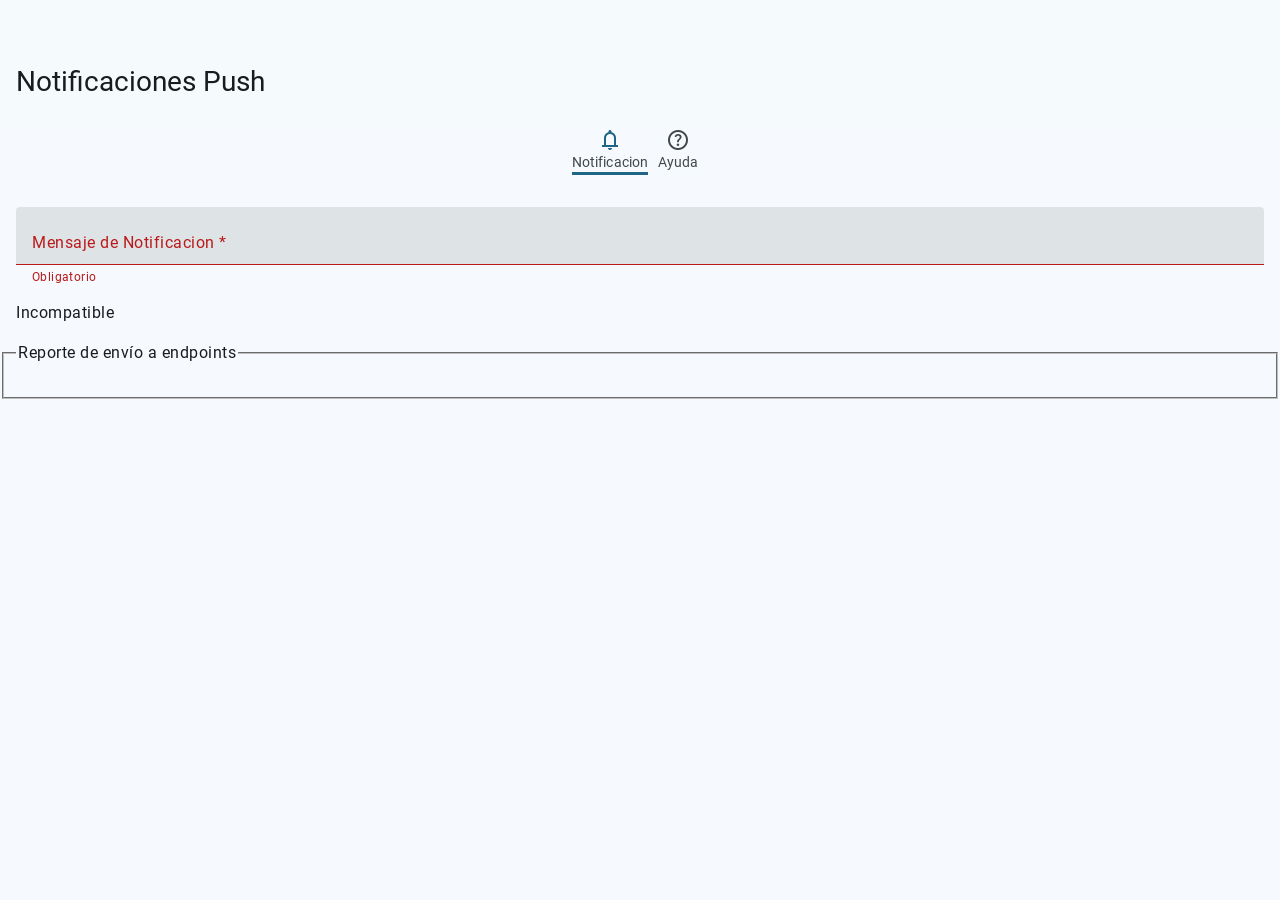
<file: index.html>
<!DOCTYPE html>
<html lang="es" class="light dark">

<head>

 <meta charset="UTF-8">
 <title>Inicio - NotificacionPush</title>

 <!-- Resumen para los motores de búsqueda. -->
 <meta name="description" content="Ejemplo de PWA con Material Design">

 <script src="js/registraServiceWorker.js"></script>

 <meta name="viewport" content="width=device-width">

 <!-- Color de la barra de navegación de Chrome en dispositivos móviles. -->
 <meta name="theme-color" content="#fffbfe">

 <!-- Ícono para la página web, que normalmente se pone en la raíz del sitio.
  Puede ser diferente para cada página. -->
 <link rel="icon" sizes="32x32" href="img/PWA_Notification_Icon_Transparent.png">

 <!-- Configuración de la PWA para Chrome, Edge y Safari.
  Debe ponerse en todas las páginas. -->
  <link rel="manifest" crossorigin="use-credentials" href="site.webmanifest"/>

 <!-- Permite a los navegadores, que como Safari no soportan el estándar
  completo de custom elementsm, lo cumplan totalmente. Debe ponerse en todas
  las páginas. -->
 <script src="ungap/custom-elements.js"></script>

 <!-- Configuración de todas las páginas con JavaSript. -->
 <script type="module" src="js/configura.js"></script>
 <link rel="stylesheet" href="css/estilos.css">
 <link rel="stylesheet" href="css/transicion_pestanas.css">
 <script type="module" src="lib/js/consumeJson.js"></script>
 <script type="module" src="lib/js/muestraObjeto.js"></script>
 <script type="module" src="lib/js/muestraError.js"></script>
</head>

<body onload="preparaVista()">
  <md-top-app-bar adicional="tab" headline="headline">
    <!-- <button class="md-standard-icon-button"    type="button" slot="navigation" title="Atrás">
       <span class="material-symbols-outlined">arrow_back</span>
     </button>
     
 
   
 
     
    <button type="button" class="md-standard-icon-button" title="Guardar" slot="action">
       <span class="material-symbols-outlined">save</span>
     </button>
     
 
     <button type="button" class="md-standard-icon-button" title="Cerrar" slot="action">
       <span class="material-symbols-outlined">close</span>
     </button>
      -->
      <h1>Notificaciones Push</h1>
  
    </md-top-app-bar>
    
   <h1 id="headline">Notificaciones Push</h1>
  
   <nav-tab-fixed id="tab"></nav-tab-fixed>


 <menu style="display: flex; list-style: none; flex-wrap: wrap; gap: 0.5rem;">
  <li>
   <button id="btnSuscribe" type="button" class="md-filled-button" hidden onclick="suscribe()">
    Suscríbete
   </button>
  </li>
  <li>
   <button id="btnCancela" type="button" class="md-filled-button" hidden onclick="cancela()">
    Cancela suscripción
   </button>
  </li>
  <li>
   <button id="btnNotifica" class="md-filled-button" type="button" hidden
     onclick="notificaDesdeElServidor()">
    Notifica
   </button>
  </li>
  <!--<li>-->
  <!-- <a href="srv/genera-llaves.php" target="_blank">Genera llaves</a>-->
  <!--</li>-->
 </menu>
  <p>
   <label class="md-filled-text-field">
    <input name="mensaje" required placeholder="Mensaje*">
    <span>Mensaje de Notificacion *</span>
    <small>Obligatorio</small>
   </label>
   
  </p>

 <p>
  <output id="outEstado">
   <progress max="100">Cargando&hellip;</progress>
  </output>
 </p>

 <fieldset>
  <legend>Reporte de envío a endpoints</legend>

  <dl id="reporte"></dl>

 </fieldset>

 <script type="module">

  import { exportaAHtml } from "./lib/js/exportaAHtml.js"
  import {
   activaNotificacionesPush
  } from "./lib/js/activaNotificacionesPush.js"
  import { getSuscripcionPush } from "./lib/js/getSuscripcionPush.js"
  import { suscribeAPush } from "./lib/js/suscribeAPush.js"
  import { cancelaSuscripcionPush } from "./lib/js/cancelaSuscripcionPush.js"
  import { consumeJson } from "./lib/js/consumeJson.js"
  import { enviaJson } from "./lib/js/enviaJson.js"
  import { muestraError } from "./lib/js/muestraError.js"
  import { muestraObjeto } from "./lib/js/muestraObjeto.js"
  import { urlBase64ToUint8Array } from "./lib/js/urlBase64ToUint8Array.js"
  import {
   calculaDtoParaSuscripcion
  } from "./lib/js/calculaDtoParaSuscripcion.js"

  const applicationServerKey = urlBase64ToUint8Array(
   "BFf3Ablf-26J67M4bYy4seJHNl9mvrgDxEK5aJDLKlVyd6zzmoYeIvOo0AA1Z-HOHUQEBnWKHfJ3h5suHv6h1E8")
  /** @enum {string} */
  const Estado = {
   CALCULANDO: "Calculando…",
   SUSCRITO: "Suscrito",
   DESUSCRITO: "Sin suscripción",
   INCOMPATIBLE: "Incompatible"
  }

  async function preparaVista() {
   try {
    await activaNotificacionesPush("sw.js")
    const suscripcion = await getSuscripcionPush()
    if (suscripcion === null) {
     muestraEstado(Estado.DESUSCRITO)
    } else {
     // Modifica la suscripción en el servidor,
     const dto = calculaDtoParaSuscripcion(suscripcion)
     await enviaJson("srv/suscripcion-modifica.php", dto)
     muestraEstado(Estado.SUSCRITO)
    }
   } catch (error) {
    muestraEstado(Estado.INCOMPATIBLE)
    muestraError(error)
   }
  }
  exportaAHtml(preparaVista)

   async function notificaDesdeElServidor() {
  try {
    const mensajeInput = document.querySelector('input[name="mensaje"]').value;
    if (!mensajeInput) {
      alert('Por favor, ingresa un mensaje.');
      return;
    }
    const payload = { mensaje: mensajeInput };

    reporte.innerHTML = `<progress max="100">Cargando&hellip;</progress>`;
    const response = await fetch('srv/notifica.php', {
      method: 'POST',
      headers: { 'Content-Type': 'application/json' },
      body: JSON.stringify(payload),
    });
    const render = await response.json();
if (render.reporte && render.reporte.innerHTML) {
  reporte.innerHTML = render.reporte.innerHTML;
} else {
  console.error("Respuesta del servidor no contiene 'reporte.innerHTML':", render);
}
  } catch (error) {
    muestraError(error);
  }
}
  exportaAHtml(notificaDesdeElServidor)

  async function suscribe() {
   try {
    muestraEstado(Estado.CALCULANDO)
    const suscripcion = await suscribeAPush(applicationServerKey)
    // Agrega la suscripción al servidor,
    const dto = calculaDtoParaSuscripcion(suscripcion)
    await enviaJson("srv/suscripcion-modifica.php", dto)
    muestraEstado(Estado.SUSCRITO)
   } catch (error) {
    muestraError(error)
   }
  }
  exportaAHtml(suscribe)

  async function cancela() {
   try {
    muestraEstado(Estado.CALCULANDO)
    const suscripcion = await cancelaSuscripcionPush()
    if (suscripcion !== null) {
     // Elimina la suscripción en el servidor,
     const dto = calculaDtoParaSuscripcion(suscripcion)
     await enviaJson("srv/suscripcion-elimina.php", dto)
     muestraEstado(Estado.DESUSCRITO)
    }
   } catch (error) {
    muestraError(error)
   }
  }
  exportaAHtml(cancela)

  /** @param {Estado} estado */
  function muestraEstado(estado) {
   outEstado.value = estado
   if (estado === Estado.INCOMPATIBLE || estado === Estado.CALCULANDO) {
    btnSuscribe.hidden = true
    btnCancela.hidden = true
    btnNotifica.hidden = true
   } else if (estado === Estado.SUSCRITO) {
    btnSuscribe.hidden = true
    btnCancela.hidden = false
    btnNotifica.hidden = false
   } else if (estado === Estado.DESUSCRITO) {
    btnSuscribe.hidden = false
    btnCancela.hidden = true
    btnNotifica.hidden = true
   }
  }

 </script>

</body>

</html>
</file>
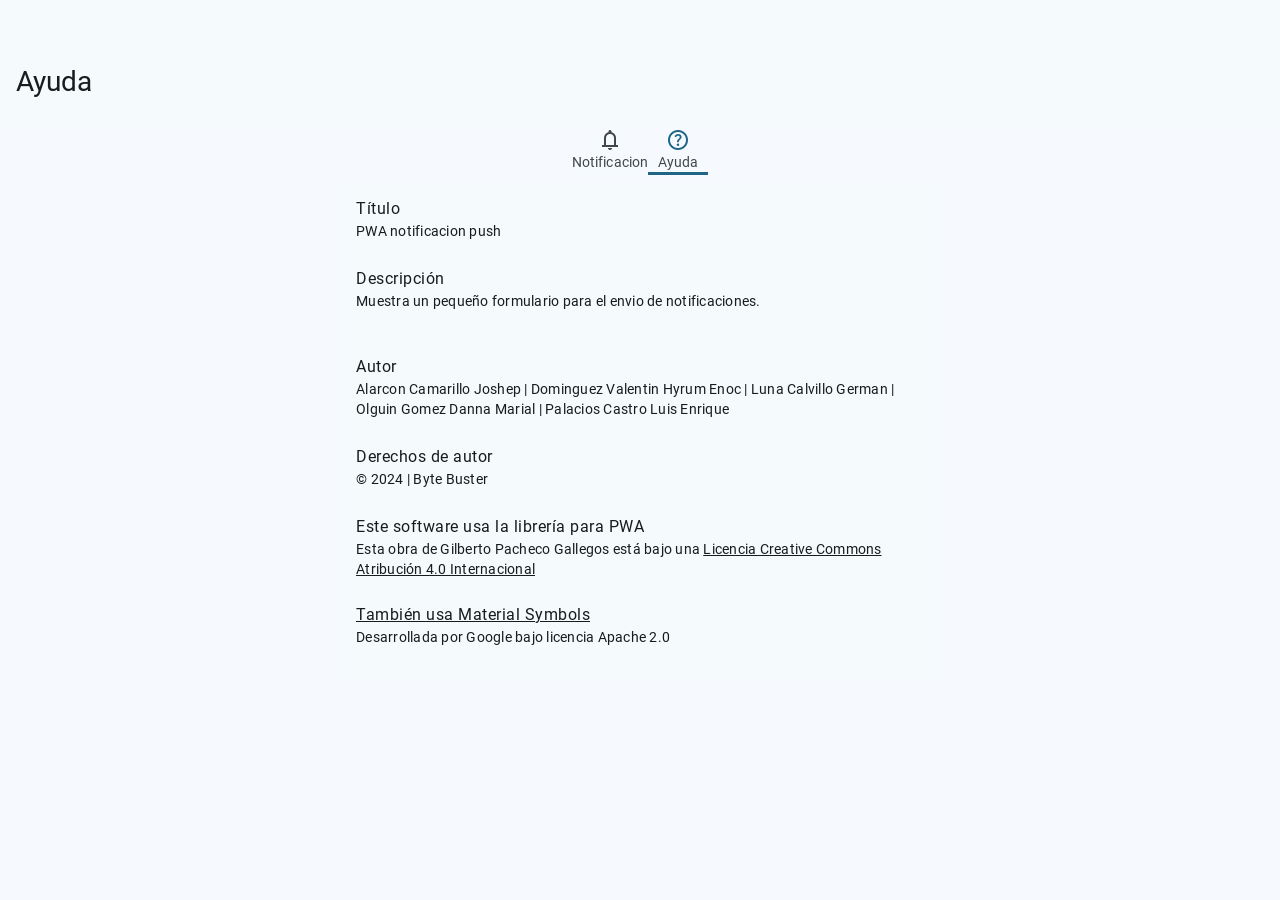
<file: ayuda.html>
<!DOCTYPE html>
<html lang="es" class="light dark">

<head>

 <meta charset="UTF-8">
 <title>Ayuda - NotificacionPush</title>

 <script src="js/registraServiceWorker.js"></script>

 <meta name="viewport" content="width=device-width">
 <meta name="theme-color" content="#fffbfe">
 <link rel="icon" sizes="32x32" href="img/PWA_Notification_Icon_Transparent.png">
 <link rel="manifest" crossorigin="use-credentials" href="site.webmanifest"/>
 <script src="ungap/custom-elements.js"></script>

 <script type="module" src="js/configura.js"></script>
 <link rel="stylesheet" href="css/estilos.css">
 <link rel="stylesheet" href="css/transicion_pestanas.css">

</head>

<body>

  <md-top-app-bar adicional="tab" headline="headline">

    <h1>Ayuda</h1>
  
   </md-top-app-bar>
  
   <h1 id="headline">Ayuda</h1>
  
   <nav-tab-fixed id="tab"></nav-tab-fixed>

 <main>

  <ul class="md-list">
    <li class="md-two-line">
      <span class="headline">
        Título
      </span>
      <span class="supporting">
        PWA notificacion push
      </span>
    </li>
    <li class="md-three-line">
      <span class="headline">
        Descripción
      </span>
      <span class="supporting">
        Muestra un pequeño formulario para el envio de notificaciones.
      </span>
    </li>
    <li class="md-three-line">
      <span class="headline">
        Autor
      </span>
      <span class="supporting">
        Alarcon Camarillo Joshep |
        Dominguez Valentin Hyrum Enoc  |
        Luna Calvillo German |
        Olguin Gomez Danna Marial |
        Palacios Castro Luis Enrique
      </span>
    </li>
    <li class="md-two-line">
      <span class="headline">
        Derechos de autor
      </span>
      <span class="supporting">
        &copy; 2024 | Byte Buster
      </span>
    </li>
    <li class="md-three-line">
      <span class="headline">
        Este software usa la librería para PWA
      </span>
      <span class="supporting">
        Esta obra de Gilberto Pacheco Gallegos está bajo una
        <a target="_blank" rel="license noopener noreferrer" href="http://creativecommons.org/licenses/by/4.0/">
          Licencia Creative Commons Atribución 4.0
          Internacional</a> </span>
    </li>
    <li>
      <a class="md-three-line" target="_blank" rel=”noopener noreferrer” href="https://fonts.google.com/icons">
        <span class="headline">
          También usa Material Symbols
        </span>
        <span class="supporting">
          Desarrollada por Google bajo licencia Apache 2.0
        </span>
      </a>
    </li>
  </ul>

 </main>

 <nav-drw></nav-drw>

</body>

</html>
</file>
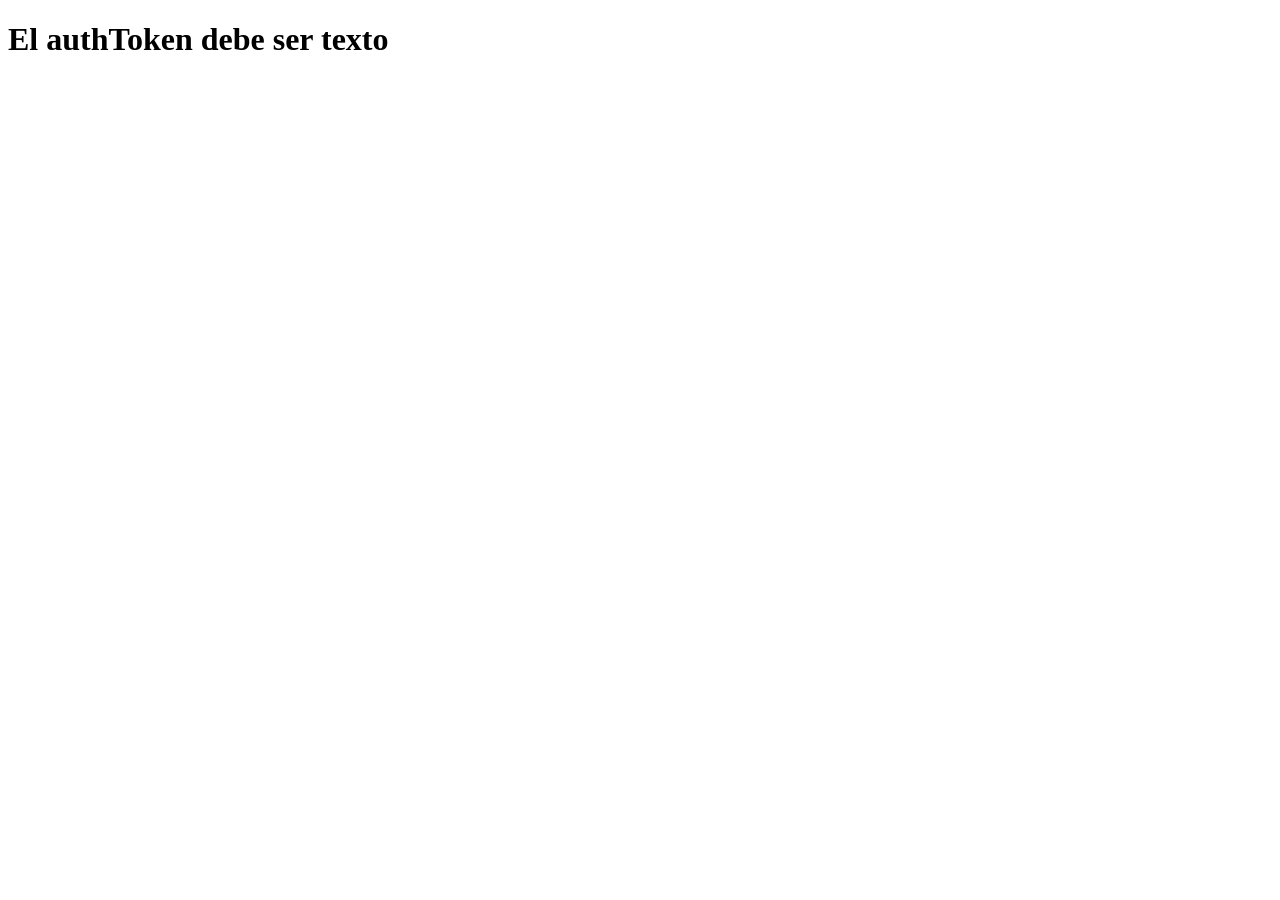
<file: error/authtokenincorrecto.html>
<!DOCTYPE html>
<html lang="es">

<head>

 <meta charset="UTF-8">
 <meta name="viewport" content="width=device-width">

 <title>El authToken debe ser texto</title>

<body>

 <h1>El authToken debe ser texto</h1>

</body>

</html>
</file>
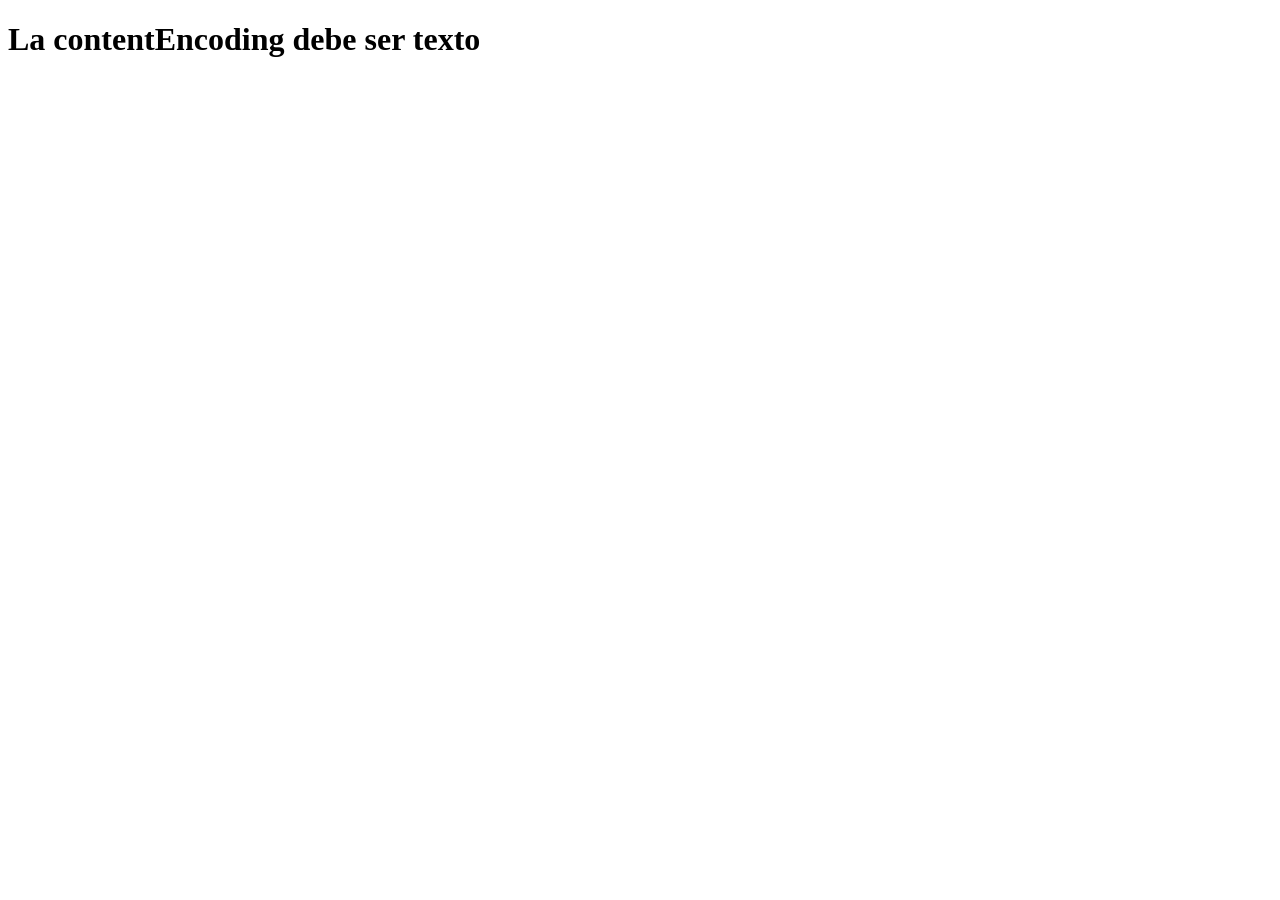
<file: error/contentencodingincorrecta.html>
<!DOCTYPE html>
<html lang="es">

<head>

 <meta charset="UTF-8">
 <meta name="viewport" content="width=device-width">

 <title>La contentEncoding debe ser texto</title>

<body>

 <h1>La contentEncoding debe ser texto</h1>

</body>

</html>
</file>
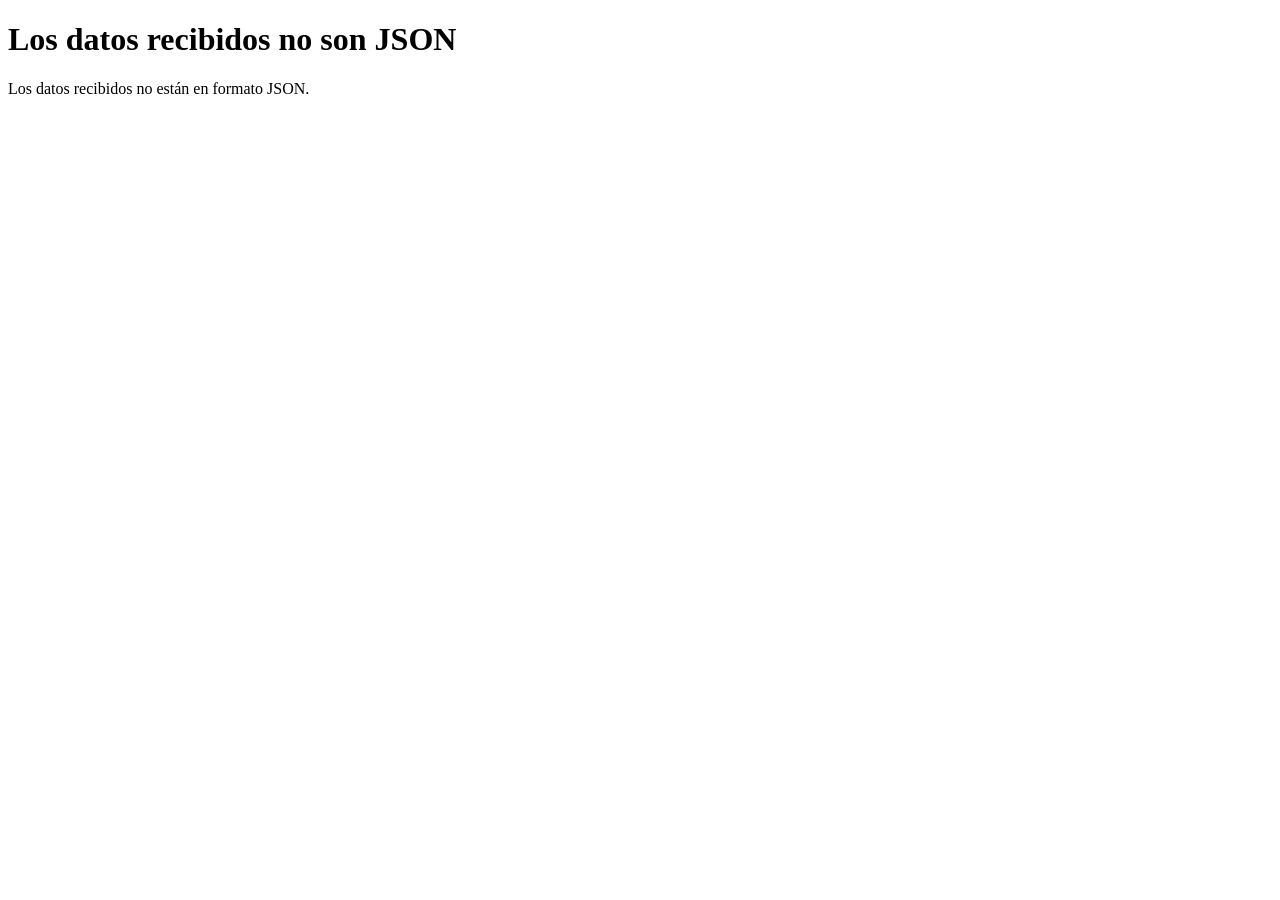
<file: error/datosnojson.html>
<!DOCTYPE html>
<html lang="es">

<head>

 <meta charset="UTF-8">
 <meta name="viewport" content="width=device-width">

 <title>Los datos recibidos no son JSON</title>

</head>

<body>

 <h1>Los datos recibidos no son JSON</h1>

 <p>
  Los datos recibidos no están en formato JSON.
 </p>

</body>

</html>
</file>
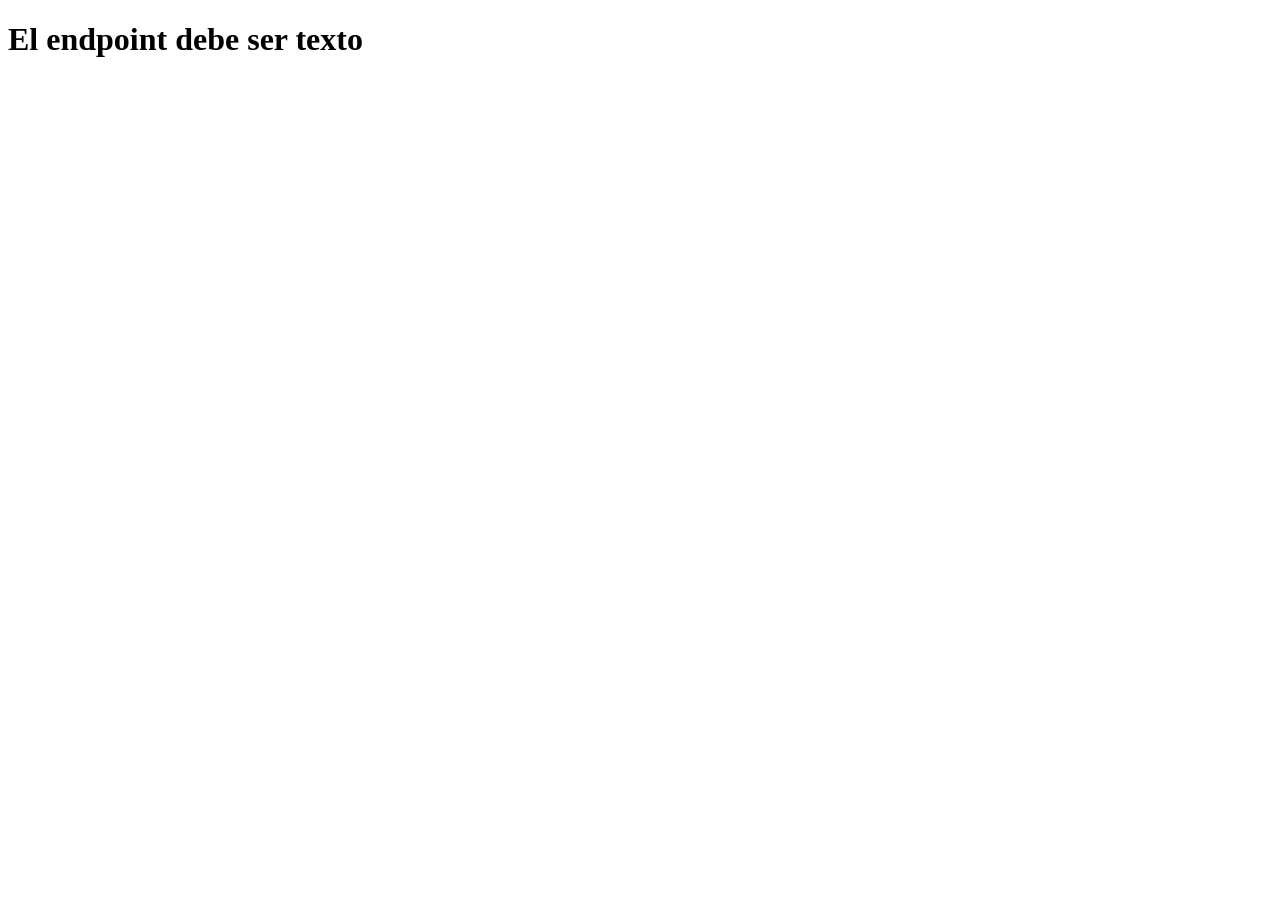
<file: error/endpointincorrecto.html>
<!DOCTYPE html>
<html lang="es">

<head>

 <meta charset="UTF-8">
 <meta name="viewport" content="width=device-width">

 <title>El endpoint debe ser texto</title>

<body>

 <h1>El endpoint debe ser texto</h1>

</body>

</html>
</file>
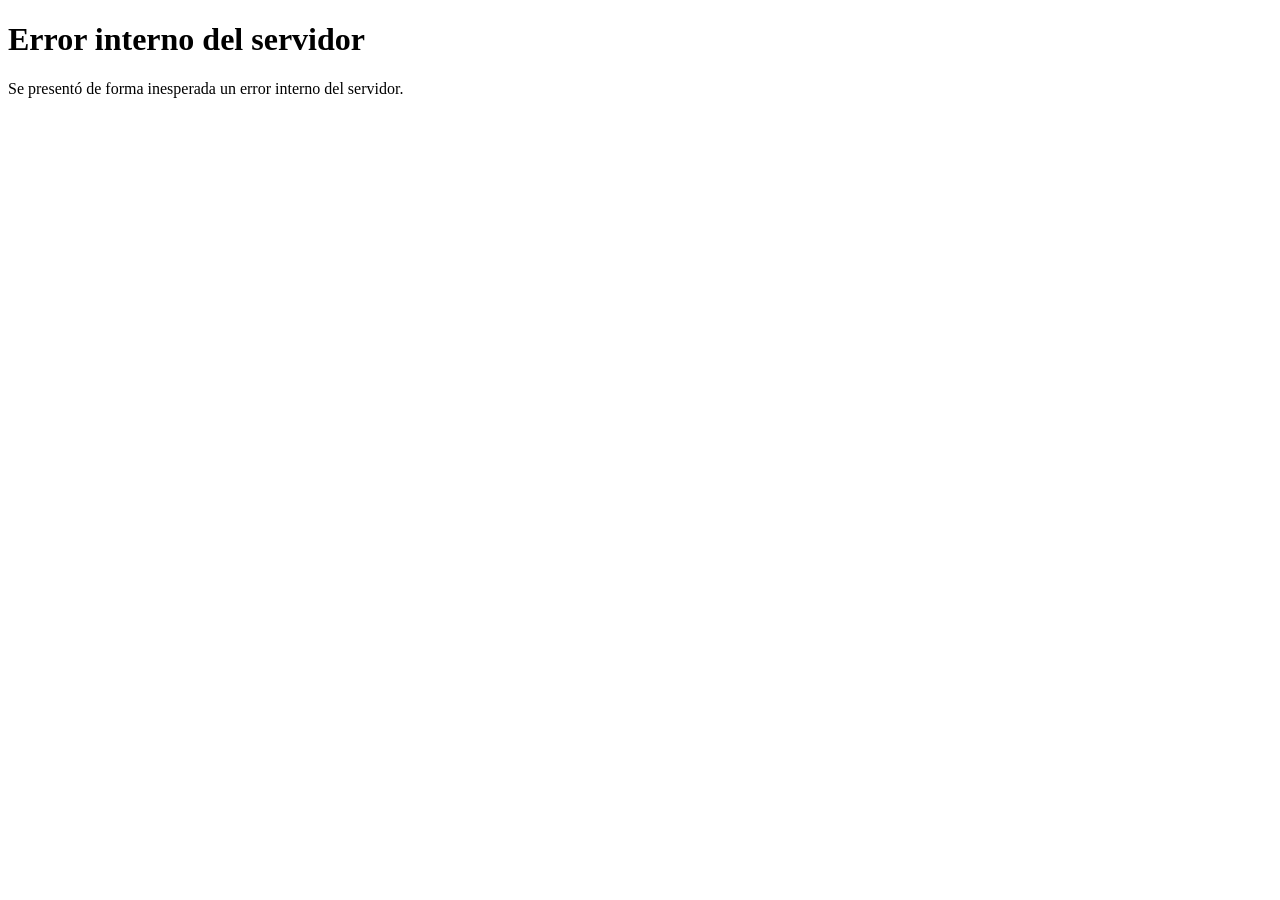
<file: error/errorinterno.html>
<!DOCTYPE html>
<html lang="es">

<head>

 <meta charset="UTF-8">
 <meta name="viewport" content="width=device-width">

 <title>Error interno del servidor</title>

</head>

<body>

 <h1>Error interno del servidor</h1>

 <p>Se presentó de forma inesperada un error interno del servidor.</p>

</body>

</html>
</file>
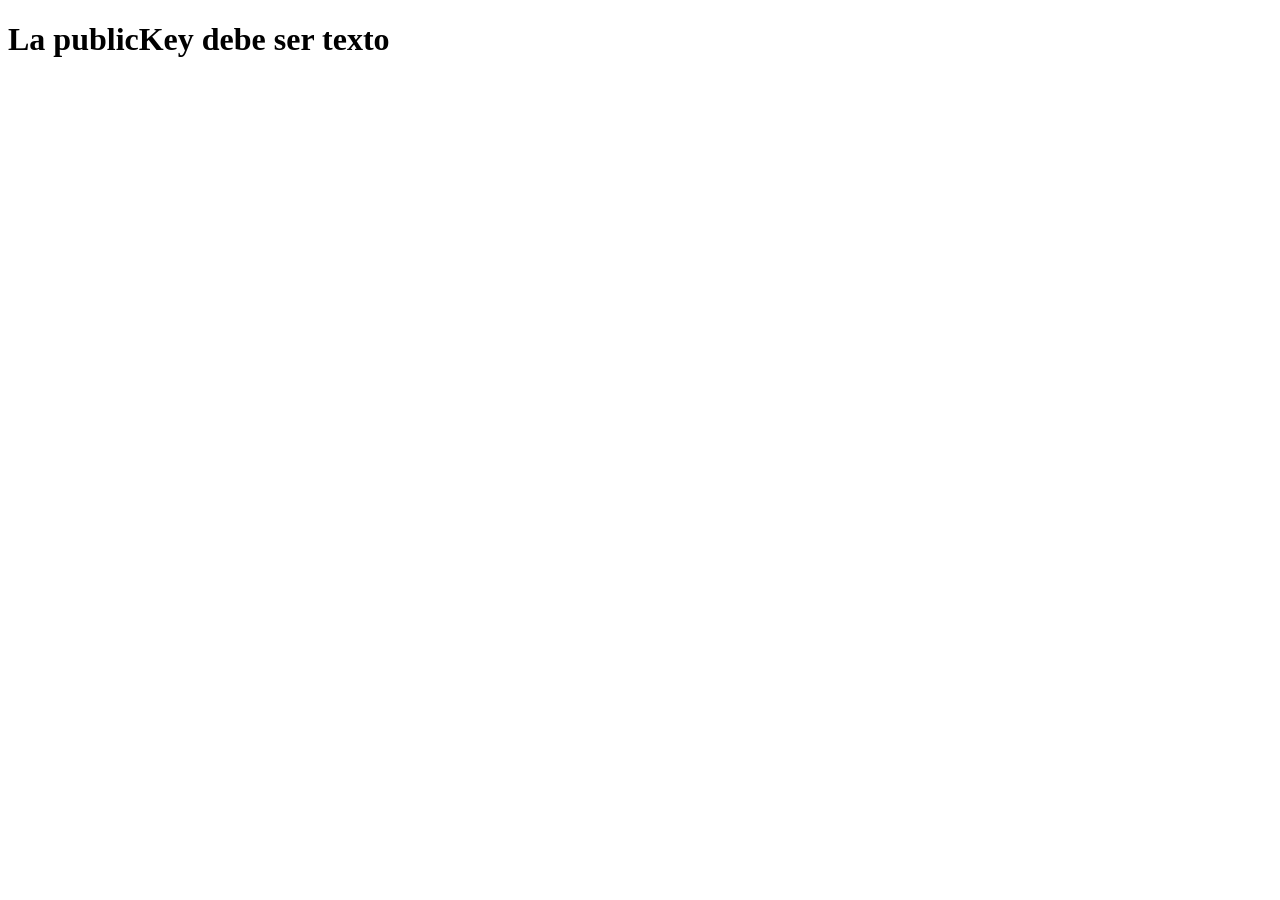
<file: error/publickeyincorrecta.html>
<!DOCTYPE html>
<html lang="es">

<head>

 <meta charset="UTF-8">
 <meta name="viewport" content="width=device-width">

 <title>La publicKey debe ser texto</title>

<body>

 <h1>La publicKey debe ser texto</h1>

</body>

</html>
</file>
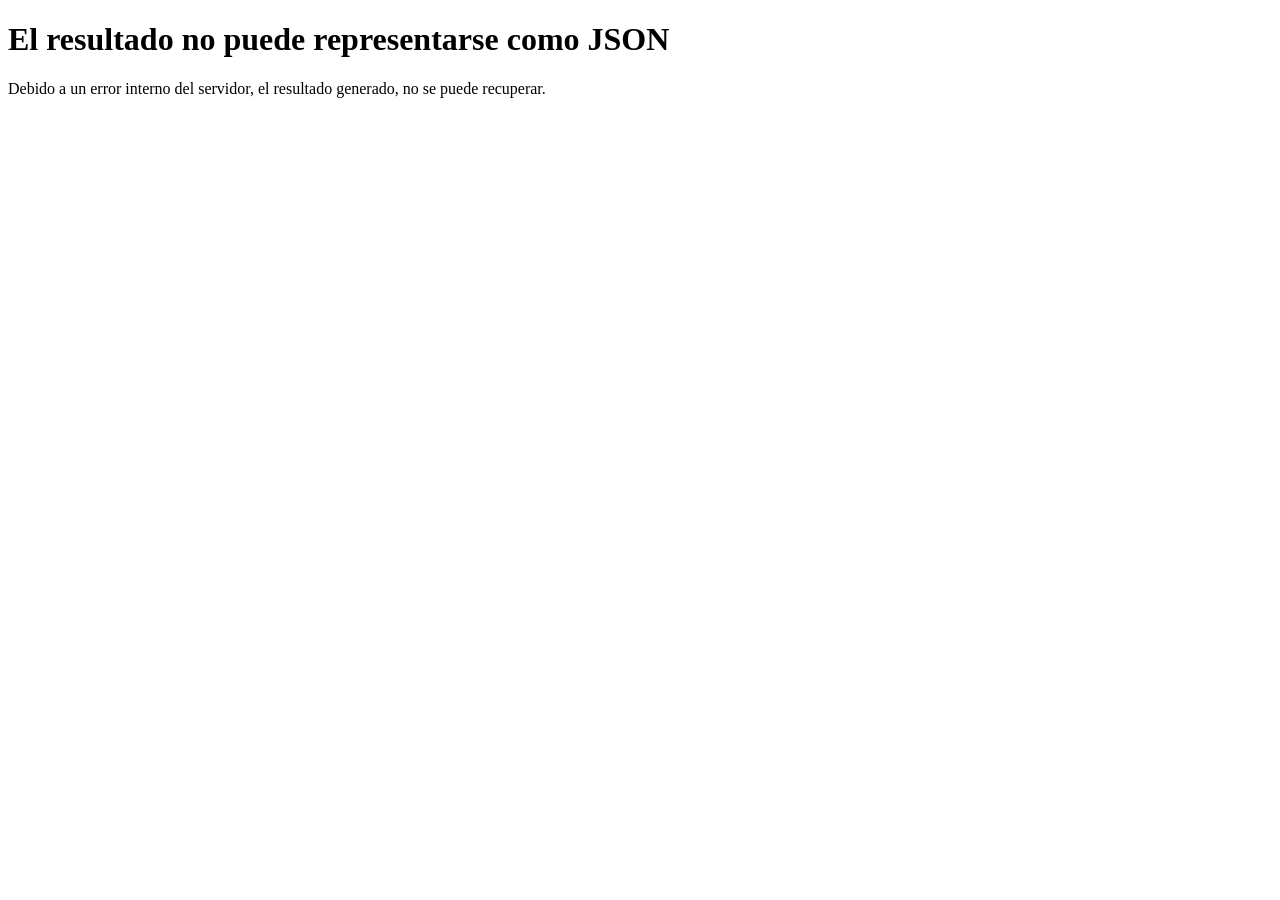
<file: error/resultadonojson.html>
<!DOCTYPE html>
<html lang="es">

<head>

 <meta charset="UTF-8">
 <meta name="viewport" content="width=device-width">

 <title>El resultado no puede representarse como JSON</title>

</head>

<body>

 <h1>El resultado no puede representarse como JSON</h1>

 <p>
  Debido a un error interno del servidor, el resultado generado, no se puede
  recuperar.
 </p>

</body>

</html>
</file>
<file: css/estilos.css>
/* Selecciona el tema claro para Material Design 3. Puedes elegir
 * light.css, light-mc.css o light-hc.css */
@import url(light.css) screen and (prefers-color-scheme: light);
/* Selecciona el tema oscuro para Material Design 3. Puedes elegir
 * dark.css, dark-mc.css o dark-hc.css */
@import url(dark.css) screen and (prefers-color-scheme: dark);
/* Definiciones para Material Design 3  */
@import url(../material-tokens/css/baseline.css);
/* Fonts utilizados */
@import url(../lib/css/roboto.css);
@import url(../lib/css/material-symbols-outlined.css);
/* CSS de elementos utilizados */
@import url(../lib/css/md-ripple.css);
@import url(../lib/css/md-top-app-bar.css);
@import url(../lib/css/md-menu.css);
@import url(../lib/css/md-standard-icon-button.css);
@import url(../lib/css/md-fab-primary.css);
@import url(../lib/css/md-filled-button.css);
@import url(../lib/css/md-filled-text-field.css);
@import url(../lib/css/md-outline-button.css);
@import url(../lib/css/md-switch.css);
@import url(../lib/css/md-slider-field.css);
@import url(../lib/css/md-segmented-button.css);
@import url(../lib/css/md-list.css);
@import url(../lib/css/md-cards.css);
@import url(../lib/css/md-tab.css);
@import url(../lib/css/md-navigation-bar.css);

html {
 /* Indica los temas del sistema operativo que son soportados. */
 color-scheme: light dark;
 --tabWidth: 3.75rem;
 --anchoNav: 22.5rem;
}

main {
 max-width: 600px;
 margin-left: auto;
 margin-right: auto;
}

/* Quita un borde rojo que coloca Firefox. */
:-moz-ui-invalid {
 box-shadow: none;
}

body {
 margin: 0;
 font-family: var(--md-sys-typescale-body-large-font);
 font-weight: var(--md-sys-typescale-body-large-weight);
 font-size: var(--md-sys-typescale-body-large-size);
 font-style: var(--md-sys-typescale-body-large-font-style);
 letter-spacing: var(--md-sys-typescale-body-large-tracking);
 line-height: var(--md-sys-typescale-body-large-line-height);
 text-transform: var(--md-sys-typescale-body-large-text-transform);
 text-decoration: var(--md-sys-typescale-body-large-text-decoration);
 color: var(--md-sys-color-on-background);
 background-color: var(--md-sys-color-background);
 /* Las siguientes líneas Evita los cambios de apariencia al cargar estilos y
 + custom elements, que son conocidos como Flash Of Unstyled Content (fouc). */
 opacity: 0;
 animation-name: fouc;
 animation-fill-mode: forwards;
 animation-duration: 1.5s;
}

@keyframes fouc {
 to {
  opacity: 1;
 }
}

html {
 --Font: -apple-system, BlinkMacSystemFont, roboto, sans-serif;
 --colIntIos: white;
 --colIntIosOnBk: #2acc2a;
 --colIntIosOnBkFc: #1bbb1b;
 --colIntIosOffBk: #dbdbdb;
 --colIntIosOffBkFc: #BDBDBD;
 /* Plain typeface */
 --md-ref-typeface-plain: var(--Font);
 /* Brand typeface */
 --md-ref-typeface-brand: var(--Font);
 --md-sys-typescale-label-large-weight-prominent:
  var(--md-ref-typeface-weight-bold);
 --md-box_shadow_level4:
  0 var(--md-sys-elevation-level4) var(--md-sys-elevation-level4) var(--md-sys-color-shadow);
 --md-box_shadow_level3:
  0 var(--md-sys-elevation-level3) var(--md-sys-elevation-level3) var(--md-sys-color-shadow);
 --md-box_shadow_level2:
  0 var(--md-sys-elevation-level2) var(--md-sys-elevation-level2) var(--md-sys-color-shadow);
 --md-box_shadow_level1:
  0 var(--md-sys-elevation-level1) var(--md-sys-elevation-level1) var(--md-sys-color-shadow);
 --md-box_shadow_level0: none;
 --iconSize: 1.5rem;
 --avatarSize: 2.5rem;
 --imageSize: 3.5rem;
 --videoWidth: 7.125rem;
 --videoHeight: 4rem;
 --scroll-headline-duracion: 2s;
 --md-sys-state-focus-indicator-outer-offset: 0.125rem;
 --md-sys-state-focus-indicator-thickness: 0.1875rem;
 /* Pressed state layer opacity */
 --state-pressed-transparency-percentage: 84%;
 /* Focus state layer opacity */
 --state-focus-transparency-percentage: 88%;
 /* Hover state layer opacity */
 --state-hover-transparency-percentage: 92%;
}

p {
 margin: 1rem;
}

a {
 color: var(--md-sys-color-on-background);
}

@media (prefers-color-scheme: light) {
 html {
  --md-riple-color: #00000020;
 }
}

@media (prefers-color-scheme: dark) {
 html {
  --md-riple-color: #ffffff40;
 }
}

@keyframes salePorLaIzquierda {
 to {
  translate: -100vw 0;
 }
}

@keyframes entraPorLaDerecha {
 from {
  translate: 100vw 0;
 }
}

@keyframes aparece {
 from {
  opacity: 0;
 }
}

@keyframes desvanece {
 to {
  opacity: 0;
 }
}
</file>
<file: css/transicion_pestanas.css>
@view-transition {
 navigation: auto;
}

#headline {
 view-transition-name: encabezado;
}

main {
 view-transition-name: contenido;
}

::view-transition-group(encabezado) {
 animation-duration: var(--md-sys-motion-duration-1000);
}

::view-transition-group(contenido) {
 animation-duration: var(--md-sys-motion-duration-1000);
}

html::view-transition-old(encabezado) {
 animation-name: salePorLaIzquierda;
}

html::view-transition-new(encabezado) {
 animation-name: entraPorLaDerecha;
}

html::view-transition-old(contenido) {
 animation-name: salePorLaIzquierda;
}

html::view-transition-new(contenido) {
 animation-duration: var(--md-sys-motion-duration-700);
 animation-name: entraPorLaDerecha;
}
</file>
